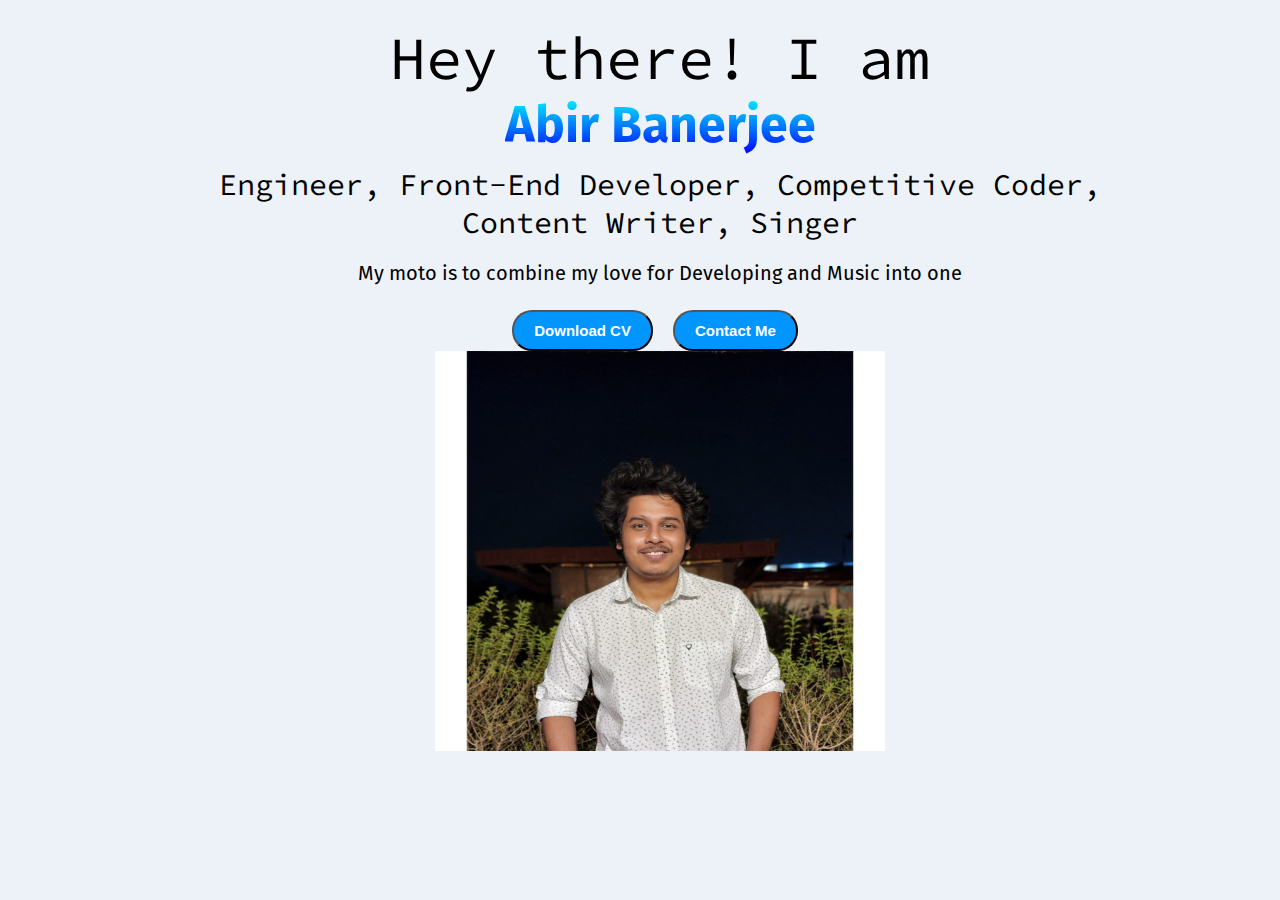
<file: index.html>
<!DOCTYPE html>
<html lang="en">
  <head>
    <meta charset="UTF-8" />
    <meta http-equiv="X-UA-Compatible" content="IE=edge" />
    <meta name="viewport" content="width=device-width, initial-scale=1.0" />
    <link rel="stylesheet" href="style.css" class="css" />
    <title>Welcome to ..... Me!</title>
  </head>
  <body>
    <div class="container">
      <div class="sidebar">
        <nav>
          <ul>
            <li><a href="/index.html" class="home">Home</a></li>
            <li><a href="/intro.html" class="introduction">About</a></li>
            <li><a href="/projects.html" class="projects">Projects</a></li>
            <li><a href="/resume.html" class="resume">Resume</a></li>
            <li><a href="/contact.html" class="contacthtml">Contact Me</a></li>
          </ul>
        </nav>
      </div>
      <div class="main">
        <div class="info">
          <div class="myInfo">
            <div class="Hello">Hey there! I am</div>
            <div class="name"><h4>Abir Banerjee</h3></div>
            <div class="about">Engineer, Front-End Developer, Competitive Coder, Content Writer, Singer</div>
            <div class="more">My moto is to combine my love for Developing and Music into one</div>
            <div class="button">
                <button><a href="/Abir banerjee_resume.docx" class="cv" target="_blank">Download CV</a></button>
                <button><a href="/contact.html" class="contactBtn">Contact Me</a></button>             
            </div>
          </div>
          <div class="myPic">
          <img src="/Arjun_img.jpeg" alt="" />
          <div class="icons">
            <img src="/github.png" alt="" class="git"> <img src="/linkedin.png" alt="" class="git">  
          </div>
          </div>
          </div>
      </div>
    </div>
  </body>
  

</html>
</file>
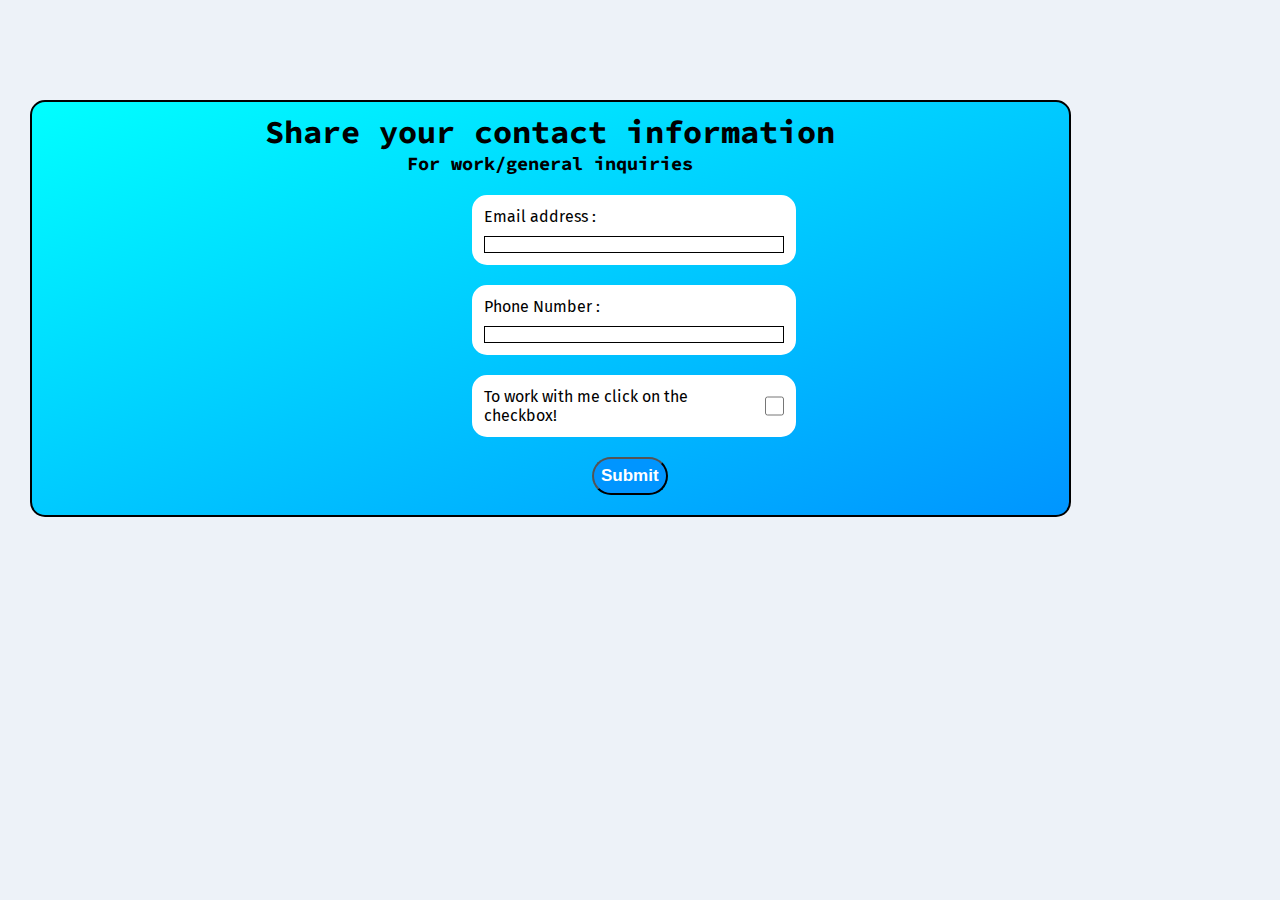
<file: contact.html>
<!DOCTYPE html>
<html lang="en">
<head>
  <meta charset="UTF-8">
  <meta http-equiv="X-UA-Compatible" content="IE=edge">
  <meta name="viewport" content="width=device-width, initial-scale=1.0">
  <link rel="stylesheet" href="style.css" class="css">
  <title>Contact me</title>

  <script>

    function ValidateFirstName ( )
    {
       alert('First name')
    }
    
    </script>
</head>
<body>
  <div class="container">
    <div class="sidebar">
      <nav>
        <ul>
          <li><a href="/index.html" class="home" >Home</a></li>
          <li><a href="/intro.html" class="introduction">About</a></li>
          <li><a href="/projects.html" class="projects">Projects</a></li>
          <li><a href="/resume.html" class="resume">Resume</a></li>
          <li><a href="/contact.html" class="contact">Contact Me</a></li>
        </ul>
      </nav>
    </div>
    <div class="main">
      <div class="contactForm">
        <h1>Share your contact information</h1>
        <h3>For work/general inquiries</h3>
        <form id="contact-form" onsubmit="return ValidateFirstName();">
          <div class="mb-3">
            <label for="Email1" class="form-label">Email address : </label>
            <input type="email" class="form-control" id="Email1">
          </div>
          <div class="mb-3">
            <label for="Phone1" class="form-label">Phone Number : </label>
            <input type="phone" class="form-control" id="Phone1">
          </div>
          <div class="mb-4 form-check">
            <label class="form-check-label" for="Check1">To work with me click on the checkbox! </label>
            <input type="checkbox" class="form-check-input" id="Check1">
          </div>
          <button type="submit" class="btn btn-primary contact-btn">Submit</button>
        </form>
      </div>
    </div>
  </div>  
</body>
</html>
</file>
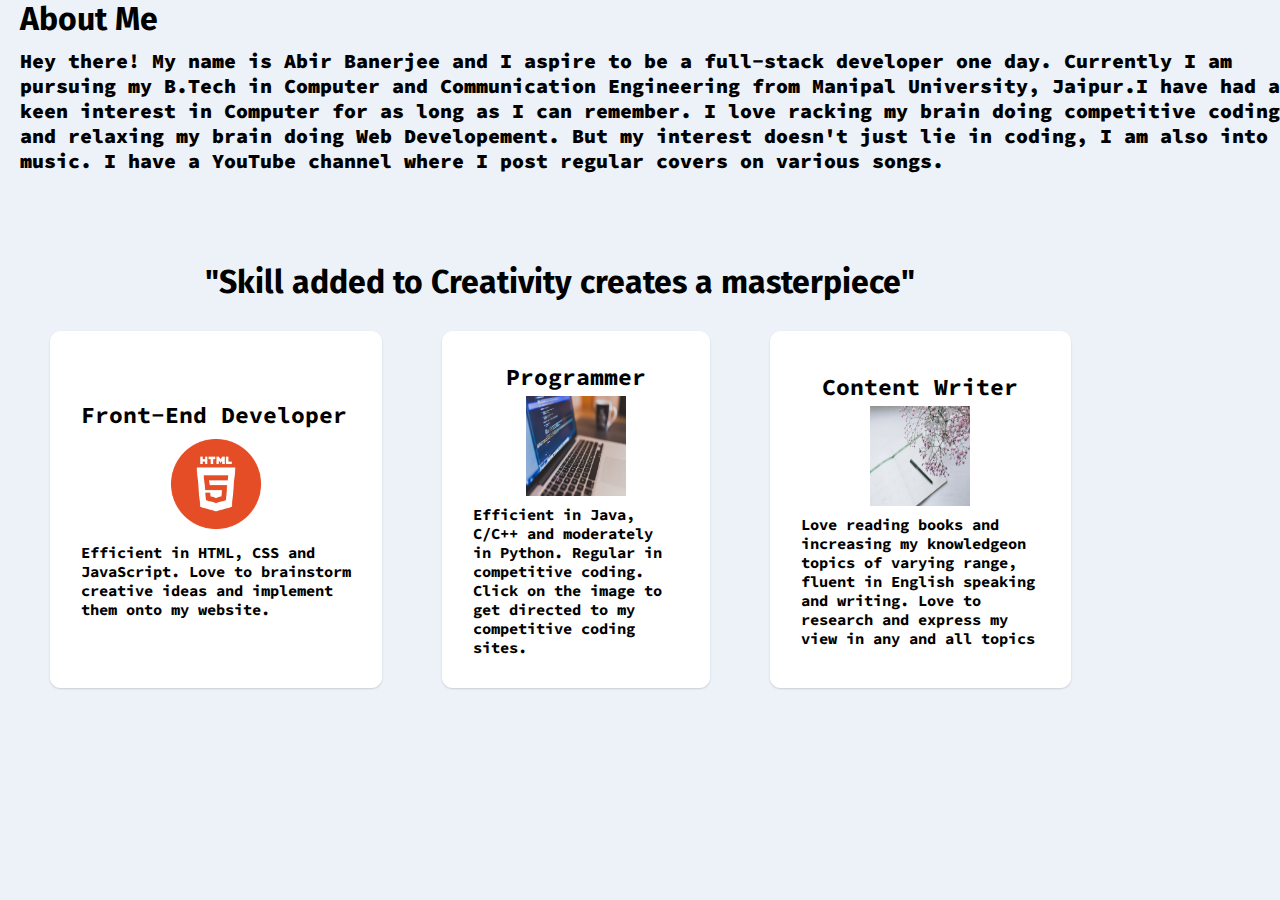
<file: intro.html>
<!DOCTYPE html>
<html lang="en">
<head>
  <meta charset="UTF-8">
  <meta http-equiv="X-UA-Compatible" content="IE=edge">
  <meta name="viewport" content="width=device-width, initial-scale=1.0">
  <link rel="stylesheet" href="style.css" class="css">
  <title>Get to know me!</title>
</head>
<body>
  <div class="container">
    <div class="sidebar">
      <nav>
        <ul>
          <li><a href="/index.html" class="home" >Home</a></li>
          <li><a href="/intro.html" class="introduction" >About</a></li>
          <li><a href="/projects.html" class="projects" >Projects</a></li>
          <li><a href="/resume.html" class="resume" >Resume</a></li>
          <li><a href="/contact.html" class="other interests" >Contact Me</a></li>
        </ul>
      </nav>
    </div>
    <div class="main">
      <div class="aboutMe">
        <div class="me">
          <h1>About Me</h1>
        <p>Hey there! My name is Abir Banerjee and I aspire to be a full-stack developer one day. Currently I am pursuing my B.Tech in Computer and Communication Engineering from Manipal University, Jaipur.I have had a keen interest in Computer for as long as I can remember. I love racking my brain doing competitive coding and relaxing my brain doing Web Developement. But my interest doesn't just lie in coding, I am also into music. I have a YouTube channel where I post regular covers on various songs.</p>
        </div>
          
        <h1 class="skilltitle">"Skill added to Creativity creates a masterpiece"</h1>
      
          <div class="skills2">
            <div class="skill2" id="frontend"> <p class="a">Front-End Developer</p><img src="/fe1.png" alt="">
            <h6>Efficient in HTML, CSS and JavaScript. Love to brainstorm creative ideas and implement them onto my website.</h6>
            </div>
            <div class="skill2" id="coding"><p class="b">Programmer</p> <img src="/coding.jpg" alt="">
            <h6>Efficient in Java, C/C++ and moderately in Python. Regular in competitive coding. Click on the image to get directed to my competitive coding sites.</h6>
            </div>
            <div class="skill2" id="contentwriting"> <p class="c">Content Writer</p><img src="/blog.jpg" alt="">
              <h6>Love reading books and increasing my knowledgeon topics of varying range, fluent in English speaking and writing. Love to research and express my view in any and all topics</h6>
            </div>  
          </div>
                
      </div>
    </div>
  </div>
</body>
</html>
</file>
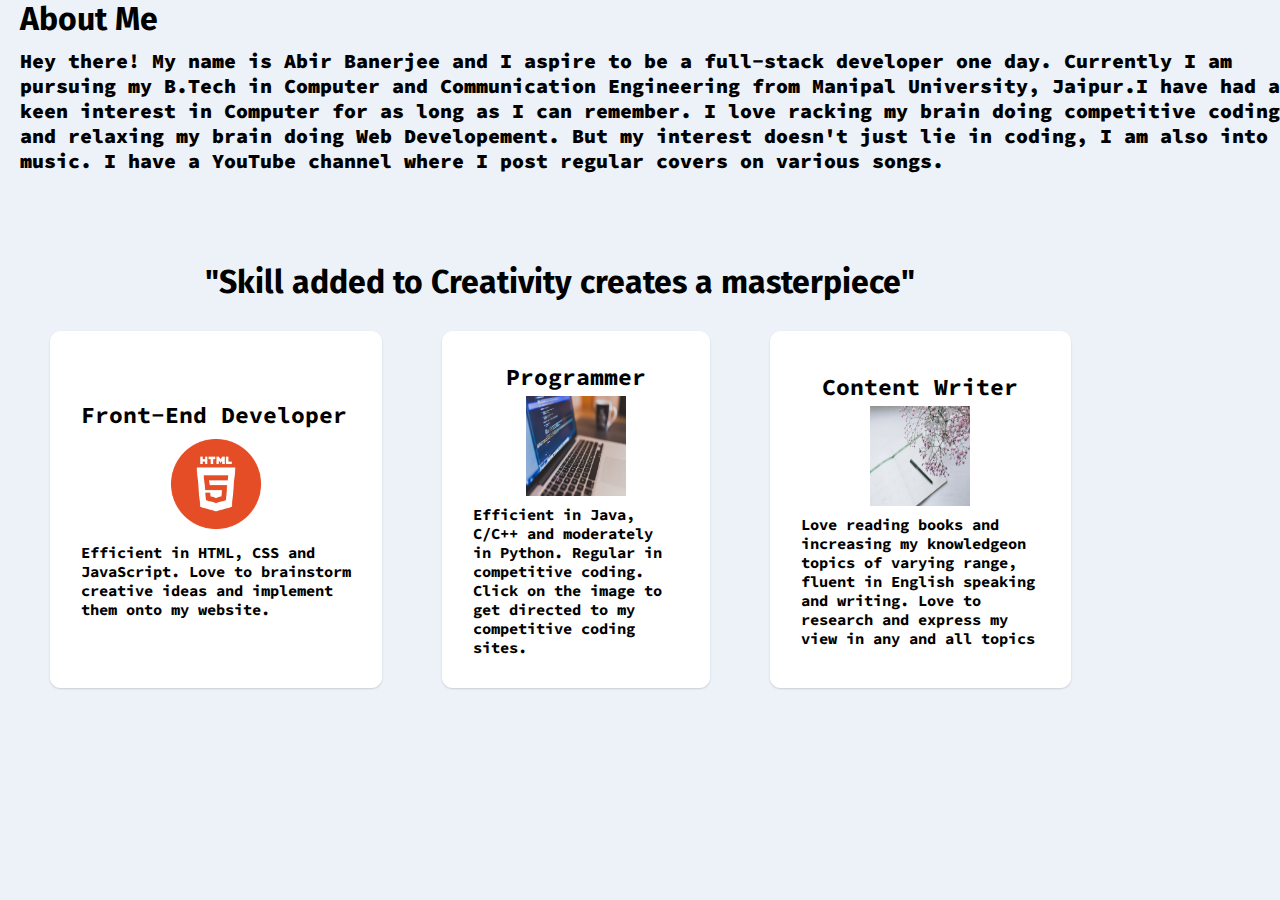
<file: intro2.html>
<!DOCTYPE html>
<html lang="en">
<head>
  <meta charset="UTF-8">
  <meta http-equiv="X-UA-Compatible" content="IE=edge">
  <meta name="viewport" content="width=device-width, initial-scale=1.0">
  <link rel="stylesheet" href="style.css" class="css">
  <title>Get to know me!</title>
</head>
<body>
  <div class="container">
    <div class="sidebar">
      <nav>
        <ul>
          <li><a href="/index.html" class="home" >Home</a></li>
          <li><a href="/intro.html" class="introduction" >Introduction</a></li>
          <li><a href="/projects.html" class="projects" >Projects</a></li>
          <li><a href="/resume.html" class="resume" target="_blank">Resume</a></li>
          <li><a href="/other.html" class="other interests" >Other interests</a></li>
          <li><a href="/contact.html" class="other interests" >Contact Me</a></li>
        </ul>
      </nav>
    </div>
    <div class="main">
      <div class="aboutMe">
        <div class="me">
          <h1>About Me</h1>
        <p>Hey there! My name is Abir Banerjee and I aspire to be a full-stack developer one day. Currently I am pursuing my B.Tech in Computer and Communication Engineering from Manipal University, Jaipur.I have had a keen interest in Computer for as long as I can remember. I love racking my brain doing competitive coding and relaxing my brain doing Web Developement. But my interest doesn't just lie in coding, I am also into music. I have a YouTube channel where I post regular covers on various songs.</p>
        </div>
          
        <h1 class="skilltitle">"Skill added to Creativity creates a masterpiece"</h1>
      
          <div class="skills2">
            <div class="skill2" id="frontend"> <p class="a">Front-End Developer</p><img src="/fe1.png" alt="">
            <h6>Efficient in HTML, CSS and JavaScript. Love to brainstorm creative ideas and implement them onto my website.</h6>
            </div>
            <div class="skill2" id="coding"><p class="b">Programmer</p> <img src="/coding.jpg" alt="">
            <h6>Efficient in Java, C/C++ and moderately in Python. Regular in competitive coding. Click on the image to get directed to my competitive coding sites.</h6>
            </div>
            <div class="skill2" id="contentwriting"> <p class="c">Content Writer</p><img src="/blog.jpg" alt="">
              <h6>Love reading books and increasing my knowledgeon topics of varying range, fluent in English speaking and writing. Love to research and express my view in any and all topics</h6>
            </div>  
          </div>
                
      </div>
    </div>
  </div>
</body>
</html>
</file>
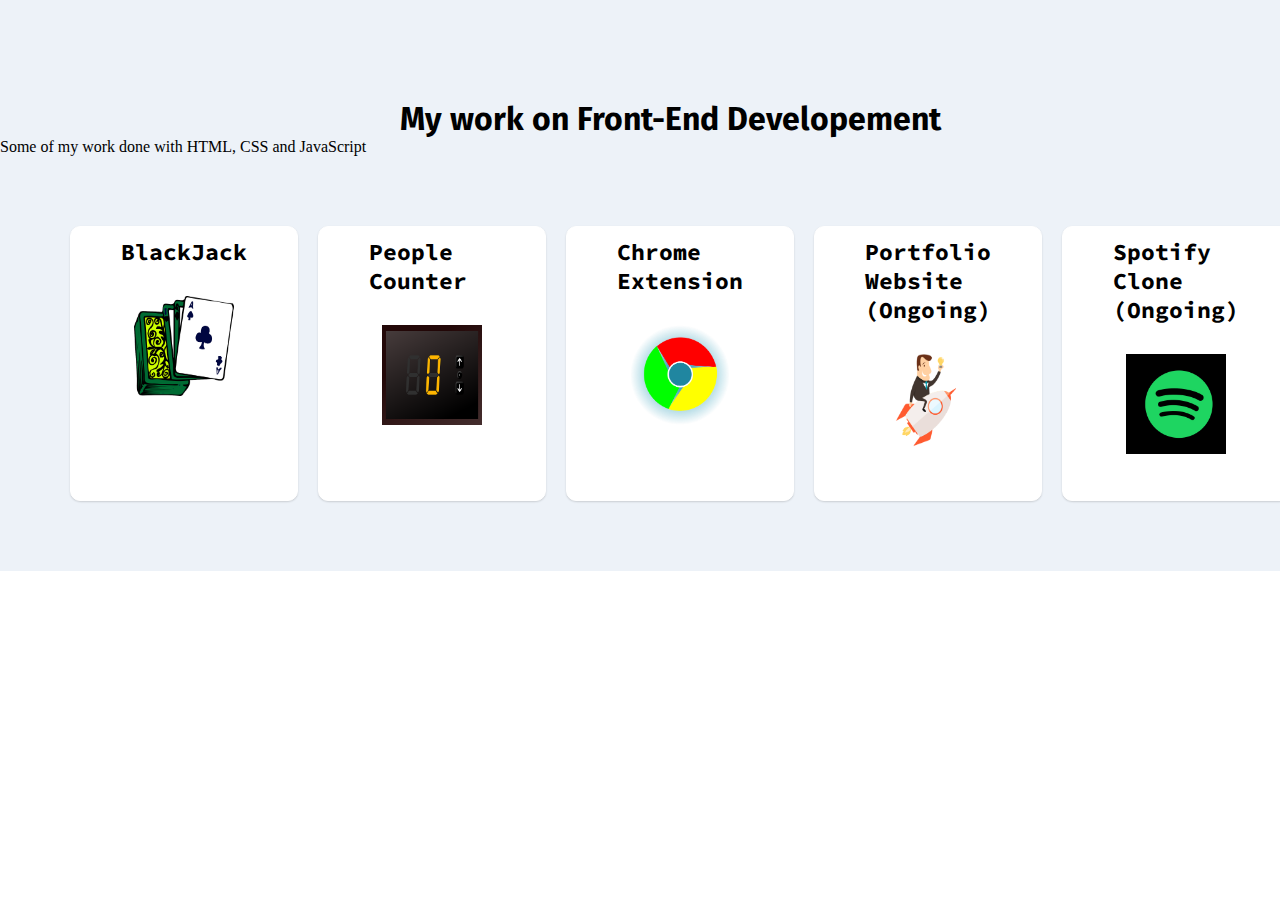
<file: project2.html>
<!DOCTYPE html>
<html lang="en">
  <head>
    <meta charset="UTF-8" />
    <meta http-equiv="X-UA-Compatible" content="IE=edge" />
    <meta name="viewport" content="width=device-width, initial-scale=1.0" />
    <link rel="stylesheet" href="style.css" class="css" />
    <title>My Projects</title>
  </head>
  <body>
    <div class="container">
      <div class="sidebar">
        <nav>
          <ul>
            <li><a href="/index.html" class="home">Home</a></li>
            <li><a href="/intro.html" class="introduction">Introduction</a></li>
            <li><a href="/projects.html" class="projects">Projects</a></li>
            <li>
              <a href="/resume.html" class="resume" target="_blank">Resume</a>
            </li>
            <li>
              <a href="/other.html" class="other interests">Other interests</a>
            </li>
            <li>
              <a href="/contact.html" class="other interests">Contact Me</a>
            </li>
          </ul>
        </nav>
      </div>
      <div class="projects2">
        <div class="titles">
          <h1>
            My work on Front-End Developement
          </h1>
          <p>Some of my work done with HTML, CSS and JavaScript</p>
          <div class="proj">
            <div class="proj1">BlackJack <a href="https://blackjack-pink.vercel.app/" target="_blank"><div class="projImg"><img src="/cards.png" alt=""></div></a></div>
          <div class="proj1">People Counter <a href="https://peoplecounter.vercel.app/" target="_blank"><div class="projImg"> <img src="/people.png" alt=""></div></a></div>
          <div class="proj1">Chrome Extension <a href="https://chrome-extension-beige.vercel.app/" target="_blank"><div class="projImg">  <img src="/chrome.png" alt=""></div></a></div>
          <div class="proj1">Portfolio Website (Ongoing) <a href="https://portfolio-website-swart-eight.vercel.app/" target="_blank"><div class="projImg">  <img class="portfolio" src="/portfolio.png" alt=""></div></a></div>
          <div class="proj1">Spotify Clone (Ongoing) <a href="https://spotify-clone-woad-nine.vercel.app/" target="_blank"><div class="projImg">  <img src="/spotify.jpg" alt=""></div></a></div>
      </div>
    </div>
  </div>
  </div>
  </body>
</html>
</file>
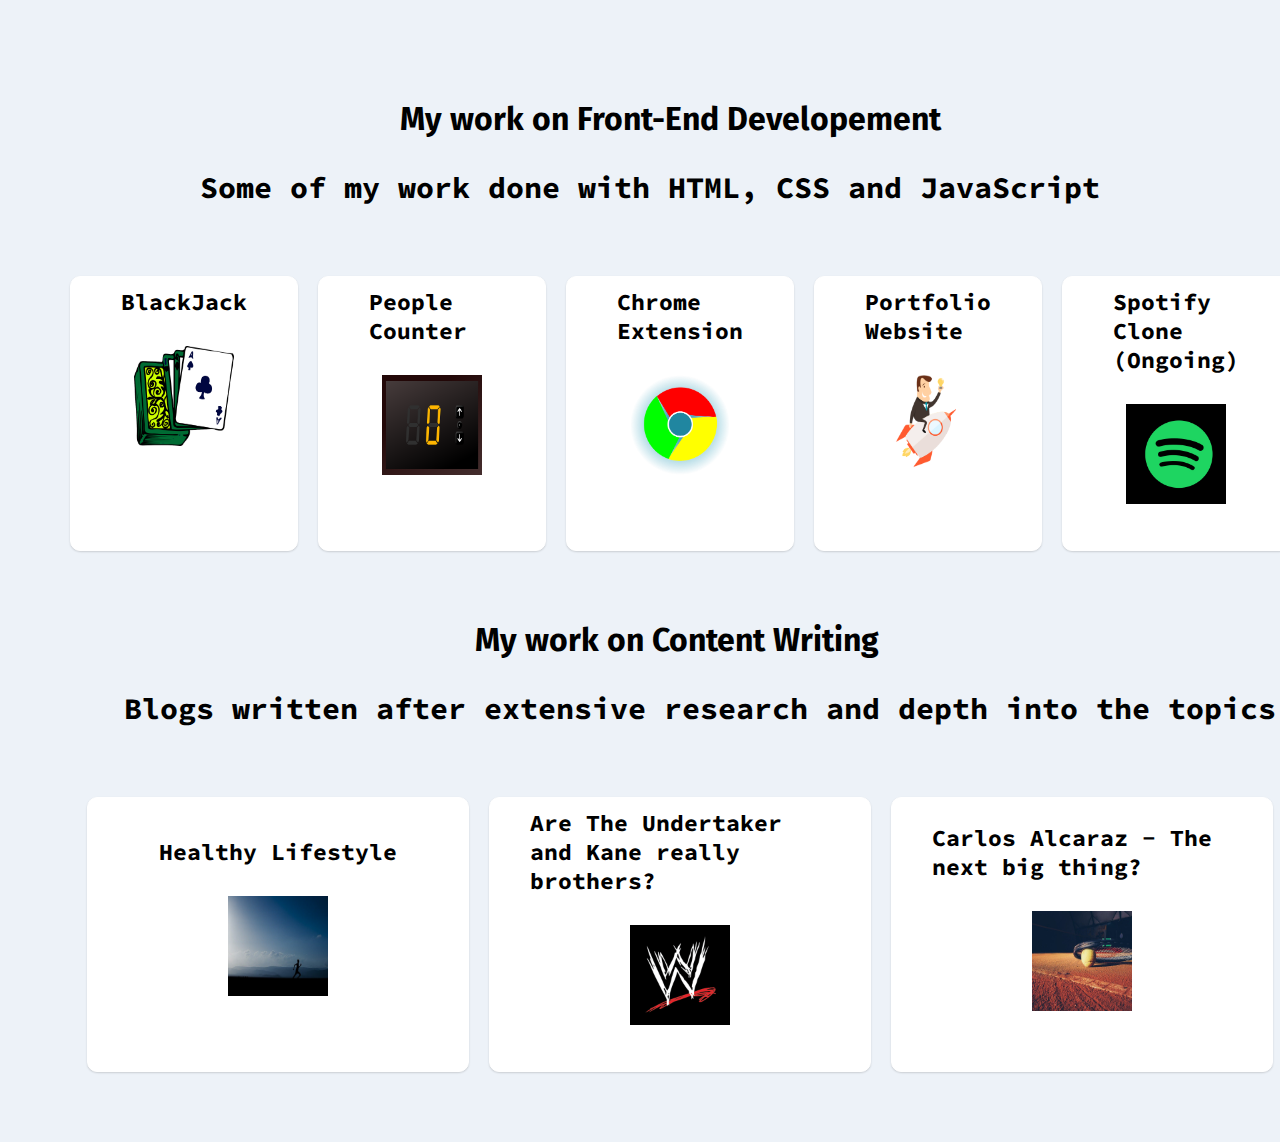
<file: projects.html>
<!DOCTYPE html>
<html lang="en">
  <head>
    <meta charset="UTF-8" />
    <meta http-equiv="X-UA-Compatible" content="IE=edge" />
    <meta name="viewport" content="width=device-width, initial-scale=1.0" />
    <link rel="stylesheet" href="style.css" class="css" />
    <title>My Projects</title>
  </head>
  <body>
    <div class="container">
      <div class="sidebar">
        <nav>
          <ul>
            <li><a href="/index.html" class="home">Home</a></li>
            <li><a href="/intro.html" class="introduction">About</a></li>
            <li><a href="/projects.html" class="projects">Projects</a></li>
            <li>
              <a href="/resume.html" class="resume">Resume</a>
            </li>
            <li>
              <a href="/contact.html" class="other interests">Contact Me</a>
            </li>
          </ul>
        </nav>
      </div>
      <div class="projects2">
        <div class="titles">
          <h1>
            My work on Front-End Developement
          </h1>
          <p class="top">Some of my work done with HTML, CSS and JavaScript</p>
          <div class="proj">
            <div class="proj1">BlackJack <a href="https://blackjack-pink.vercel.app/" target="_blank"><div class="projImg"><img src="/cards.png" alt=""></div></a></div>
          <div class="proj1">People Counter <a href="https://peoplecounter.vercel.app/" target="_blank"><div class="projImg"> <img src="/people.png" alt=""></div></a></div>
          <div class="proj1">Chrome Extension <a href="https://chrome-extension-beige.vercel.app/" target="_blank"><div class="projImg">  <img src="/chrome.png" alt=""></div></a></div>
          <div class="proj1">Portfolio Website <a href="https://portfolio-website-swart-eight.vercel.app/" target="_blank"><div class="projImg">  <img class="portfolio" src="/portfolio.png" alt=""></div></a></div>
          <div class="proj1">Spotify Clone (Ongoing) <a href="https://spotify-clone-woad-nine.vercel.app/" target="_blank"><div class="projImg">  <img src="/spotify.jpg" alt=""></div></a></div>
      </div>
    </div>
        <div class="titles2">
          <h1 class="t2">
            My work on Content Writing
          </h1>
          <p class="bottom">Blogs written after extensive research and depth into the topics</p>
          <div class="proj">
            <div class="proj2">Healthy Lifestyle<a href="https://docs.google.com/document/d/1lzZsdg-3A6jIdmdozR5-phD0Y9fAJ3tPqZASGl7l1b8/edit?usp=sharing" target="_blank"><div class="projImg"><img src="/health.jpg" alt=""></div></a></div>
          <div class="proj2">Are The Undertaker and Kane really brothers?<a href="https://docs.google.com/document/d/1454Sx3jrFDnMA71og-FouY6DDCW-qZoo/edit?usp=sharing&ouid=113296952962950639328&rtpof=true&sd=true" target="_blank"><div class="projImg"> <img src="/wwe.png" alt=""></div></a></div>
          <div class="proj2">Carlos Alcaraz - The next big thing? <a href="https://docs.google.com/document/d/1cfnGCpj-n-fZ0MlMW1SMJ_Iym435CPWf/edit?usp=sharing&ouid=113296952962950639328&rtpof=true&sd=true" target="_blank"> <div class="projImg"> <img src="/tennis.jpg" alt=""> </div> </a></div>
      </div>
    </div>
  </div>
  </div>
  </body>
</html>
</file>
<file: style.css>
@import url("https://fonts.googleapis.com/css2?family=Fira+Sans&family=Varela+Round&display=swap");
@import url("https://fonts.googleapis.com/css2?family=Source+Code+Pro:wght@300&display=swap");

* {
  margin: 0;
  padding: 0;
}
.sidebar {
  /* background-color: rgb(0, 149, 255); */
  background-image: linear-gradient(to bottom right,rgb(0, 149, 255),aqua);
  width: 14%;
  font-family: "Fira Sans", sans-serif;
  height: 100vh;
}
.sidebar nav {
  padding: 30px;
}
.sidebar nav li {
  font-weight: bold;
  font-size: 20px;
  list-style: none;
  padding: 30px 5px;
  transition: transform 0.4s;
}
.sidebar nav li:hover{
  cursor: pointer;
  transform:scale(1.1);
} 

.sidebar nav li a {
  /* background-color: blue; */
  text-decoration: none;
  color: white;
}
.main {
  background-color:#edf2f8;
  width: 86%;
  height: 100vh;
}
.container {
  display: flex;
}

.info {
  /* background-color:darkblue; */
  height: 70vh;
  width: 75vw;
  margin: 8% auto;
  display: flex;
  justify-content: space-around;
}
.icons{
  top: 280px;
  left:160px;
  position: absolute;
  display: flex;
  display:none;
  z-index: 10;
  /* background-color:aqua; */
  width:60px;
  justify-content: center;  
}
.myPic{
  /* background-color: aqua; */
  position: relative;
}


.myPic .git{
  width:40px;
  height:40px;
border-radius:30px;
padding:10px;
}
.myPic img {
  height: 50vh;
  width: 24vw;
  display: flex;
  align-items: center;
  transition: transform 0.5s;
}

.myPic img:hover {
  opacity: 0.7;
  cursor: pointer;
  transform : scale(1.1);
}
.icons:hover{
  display: flex;
}
.myPic img:hover +.icons{
  display: flex;
  cursor: pointer;
}

.myInfo {
  display: flex;
  align-items: center;
  flex-direction: column;
  justify-content: center;
}
.Hello {
  font-size: 60px;
}
.name {
  font-size: 50px;
  font-weight: bold;
  font-family: "Fira Sans", sans-serif;
  padding-bottom: 10px;
}
.name h4{
  background : -webkit-linear-gradient(aqua,blue);
  -webkit-background-clip:text;
  -webkit-text-fill-color:transparent;
}
.about {
  padding-bottom: 10px;
  font-size: 30px;
  text-align: center;
}
.button button {
  margin-top: 15px;
  margin-right: 10px;
  padding: 10px;
  border-radius: 20px;
  color: white;
  background-color: rgb(0, 149, 255);
  /* background-image:linear-gradient(to bottom right,rgba(0,149,255),aqua); */
  cursor: pointer;
  font-size: 15px;
  font-weight: bold;
}

.myInfo {
  font-family: "Source Code Pro", monospace;
}

.more {
  font-family: "Fira Sans", sans-serif;
  font-size: 20px;
  padding: 10px;
}
.button button:hover {
  
  background-color: white;
  color: rgb(0, 149, 255) !important;
}
.button a {
  text-decoration: none;
  color: white;
  padding: 10px;
  border-radius: 20px;
  padding-bottom: 11px;
}
.button a:hover {
  color: rgb(0, 149, 255);
}
.contactForm {
  font-family: "Fira Sans", sans-serif;
  /* background-color:rgb(255, 255, 255); */
  background:linear-gradient(to bottom right,aqua,rgb(0, 149, 255));
}
.contactForm h1,h3 {
  font-family: "Source Code Pro", monospace;
  text-align: center;
}
.contactForm{
  /* background-color:lightblue; */
  border: 2px solid black;
  border-radius: 15px;
  margin : 100px 30px;
  padding : 10px;
  
  /* background-color:rgb(104, 190, 233); */
}
form div{
  padding : 10px;
  display: flex;
  flex-direction: column;
  max-width: 300px;
 }
.mb-3 input{
  margin-top:10px;
}
.mb-3,.mb-4{
  margin-left:430px;
  margin-bottom:10px;
  margin-top:20px;
  background-color:white;
  border: 2px solid white;
  border-radius: 15px;
}
form .mb-4{
padding : 10px;
}
form button{
  margin: 10px 550px;
  text-decoration: none;
  color: white;
  background-color:rgb(0, 149, 255);
  padding: 7px;
  border-radius: 20px;
  font-size: 17px;
  cursor: pointer;
  font-weight: bold;
}
form button:hover{
  background-color: white;
  color:rgb(0, 149, 255);
  font-weight: bold;
  }
  .form-check{
    display: flex;
    flex-direction: row;
  }
  .form-check input{
    margin-left: 10px;
    cursor: pointer;
    width:20px;
  }
  input{
    border: 1px solid black;
  }
  
  .webDev{
    /* background-color:yellow; */
    margin:20px;
    padding:10px;
    display: flex;
    flex-direction: column;
    font-family: "Source Code Pro", monospace;
  }
  .webDev h3{
    font-weight: bold;
    padding-right: 90px;
    padding-bottom: 10px;
  }
  .webppe{
    margin-top: 10px;
    font-size:30px; 
  }
  .blogTitle{
    margin-top: 10px;
    font-size:30px; 
  }
  .web{
    margin: 15px 15px;
    max-width:50%;
    /* background-color:cyan; */
    display: flex;
    flex-direction: column;
    align-items: center;
    justify-content: center;
    border:1px solid black;
    background-color:rgb(0, 149, 255);
  }
  .projects h1{
    /* background-color:blue; */
    margin:10px 260px;
  }
  .projects{
    font-family: "Fira Sans", sans-serif;
  }
  .projectContainer{
    display:flex;
    margin: 70px;
}
.blogTitle{
  font-size:30px; 
}
.blog{
  margin: 15px 15px;
  /* background-color:yellow; */
  display:flex;
  flex-direction: column;
  align-items: center;
  /* justify-content: center; */
  max-width: 50%;
  border: 1px solid black;
  background-color:rgb(0, 149, 255);
}


.blog h3{
  font-weight: bold;
  padding-right: 10px;
  padding-bottom: 10px;
  text-align: center;
  /* background-color:red; */
}

.blogging{
    margin: 15px 15px;
    padding:40px; 
    font-family: "Source Code Pro", monospace;
    /* background-color:cyan; */
}

.skill{
  width: 100px;
  height:10px;
  background-color:rgb(0, 149, 255);
  margin:10px;
  border: 1px solid black;
}
.aboutMe{
  margin-left:20px;
}
.skillName{
  padding: 5px;
display: flex;
align-items: center;
}
.skills{
  margin:50px 0px;
  display: flex;
  flex-direction: column;
  border: 1px solid black;
  width:500px;
  /* align-items: center; */
}
.ninety{
width:190px;
}
.ninef{
width:195px;
}
.eighty{
width:180px;
}
.seventy{
width:170px;
}

.html{
  margin-left: 30px;
}
.css{
  margin-left: 48px;
}
.java{
  margin-left: 48.6px;
}
.cpp{
  margin-left: 34px;
}
.python{
  margin-left: 33px;
}
.me h1{
  font-family: "Fira Sans", sans-serif;  
}
.me p{
  margin-top: 10px;
  font-family: "Source Code Pro", monospace;
  font-weight: 900;
  font-size: 20px;
}
.projects2 h1{
  font-family: "Fira Sans", sans-serif;
  margin-left:350px;
  /* background-color: aqua; */
}
.me{
  /* background-color:red; */
  width:1280px;
}
.projects2 .top{
  font-family: "Source Code Pro", monospace;
  margin-top:30px;
  margin-left:200px;
  font-weight: bold;
  /* background-color:aqua; */
  font-size:30px;
}
.projects2 .bottom{
  font-family: "Source Code Pro", monospace;
  margin-top:30px;
  margin-left:40px;
  font-weight: bold;
  /* background-color:aqua; */
  font-size:30px;
}
.projects2{
  
  margin-top:100px;
}
.proj{
  margin:60px 60px;
  display:flex;
  /* background-color: aqua; */
}
.projImg img{
  margin:30px 13px;
  width:100px;
  height:100px;
  /* background-color: aqua; */
}
.projImg img:hover{
  cursor: pointer;
}
.proj1{
  margin:10px;
  padding:10px 50px;
  font-family: "Source Code Pro", monospace;
  font-size: 23px;
  font-weight: bold;
  border: 1px solid white;
  border-radius:10px;
  transition: transform 0.6s;
  background-color:white;
  box-shadow: 0 1px 2px rgba(0, 0, 0, 0.15);
  /* transition: box-shadow 0.3s ease-in-out; */
}
.proj1:hover{
  cursor:pointer;
  transform:scale(1.1);
  box-shadow: 0 5px 5px rgba(65, 64, 64, 0.8);
}
html{
  scroll-behavior: smooth;
}
.container{
  background-color:#edf2f8;
  width: 100%;
}
@media (max-width:1535px){
  .sidebar{
    transform:translate(-443px,0px);
    position:absolute;
  }
  .info{
    margin-left:180px;
    margin-top:20px;
    /* background-color:aqua; */
    display:flex;
    flex-wrap: wrap;
    position: absolute;
  }
  .info img{
    /* position: absolute; */
    width: 450px;
    height:400px;
  }
}
.skills2{
 display:flex;
 flex-direction:row;
 /* background-color:aqua;   */
}
.skill2{
  font-family: "Source Code Pro", monospace;
  font-size: 23px;
  font-weight: bold;
  border: 1px solid white;
  border-radius:10px;
  padding:30px;
  margin:30px;
  transition: transform 0.6s;
  background-color:white;
  box-shadow: 0 1px 2px rgba(0, 0, 0, 0.15);
  display: flex;
  flex-direction: column;
  align-items: center;
  justify-content: center;
}
.skill2:hover{
  transform:scale(1.1);
  box-shadow: 0 5px 5px rgba(65, 64, 64, 0.8);
}
.skilltitle{
  font-family: "Fira Sans", sans-serif;
  margin-top: 90px;
  text-align:center;
}
.skills2 img{
  margin-top:5px;
  width:100px;
  height:100px;
}
.skills2 .a{
  width:270px;
}
h6{
  margin-top:9px;
}
.cv img{
  border-radius:60px;
  width:1200px;
  box-shadow: 0 0 10px rgba(255, 255, 255, 0);
  padding:30px 10px 30px 60px;
  
}
.cv{ 
  /* overflow-y: scroll; */
  scroll-behavior: smooth;
  height:100vh;
}
.downloadicon{
  display: flex;
  align-items: center;
  justify-content: center;
  margin-top: 20px;
  margin-left: 1200px;
  border: 1px solid black;
  width:90px;
  height:25px;
  font-family: "Fira Sans", sans-serif;
  background-color:white;
  border-radius:10px; 
  transition: transform 0.5s;
}
.downloadicon:hover{
  transform: scale(1.2);
  cursor: pointer;
  background-color:black;
  color:white;
}

.downloadicon a{
  text-decoration: none;
  color:black;
}

.downloadicon a:hover{
  color:white;
}


.proj2{
  display: flex;
  align-items: center;
  justify-content: center;
  flex-direction: column;
  width: 300px;
  margin:10px;
  padding:10px 40px;
  font-family: "Source Code Pro", monospace;
  font-size: 23px;
  font-weight: bold;
  border: 1px solid white;
  border-radius:10px;
  transition: transform 0.6s;
  background-color:white;
  box-shadow: 0 1px 2px rgba(0, 0, 0, 0.15);
  /* transition: box-shadow 0.3s ease-in-out; */
}

.proj2:hover{
  cursor:pointer;
  transform:scale(1.1);
  box-shadow: 0 5px 5px rgba(65, 64, 64, 0.8);
}
.projects2 h1{
  font-family: "Fira Sans", sans-serif;
  margin-left:400px;
  /* background-color: aqua; */
}
.titles2{
  /* background-color:red; */
  display:flex;
  align-items:center;
  justify-content:center;
  flex-direction:column;
}
.titles2 .t2{
  margin-left:0px;
  width:410px;
}
</file>
